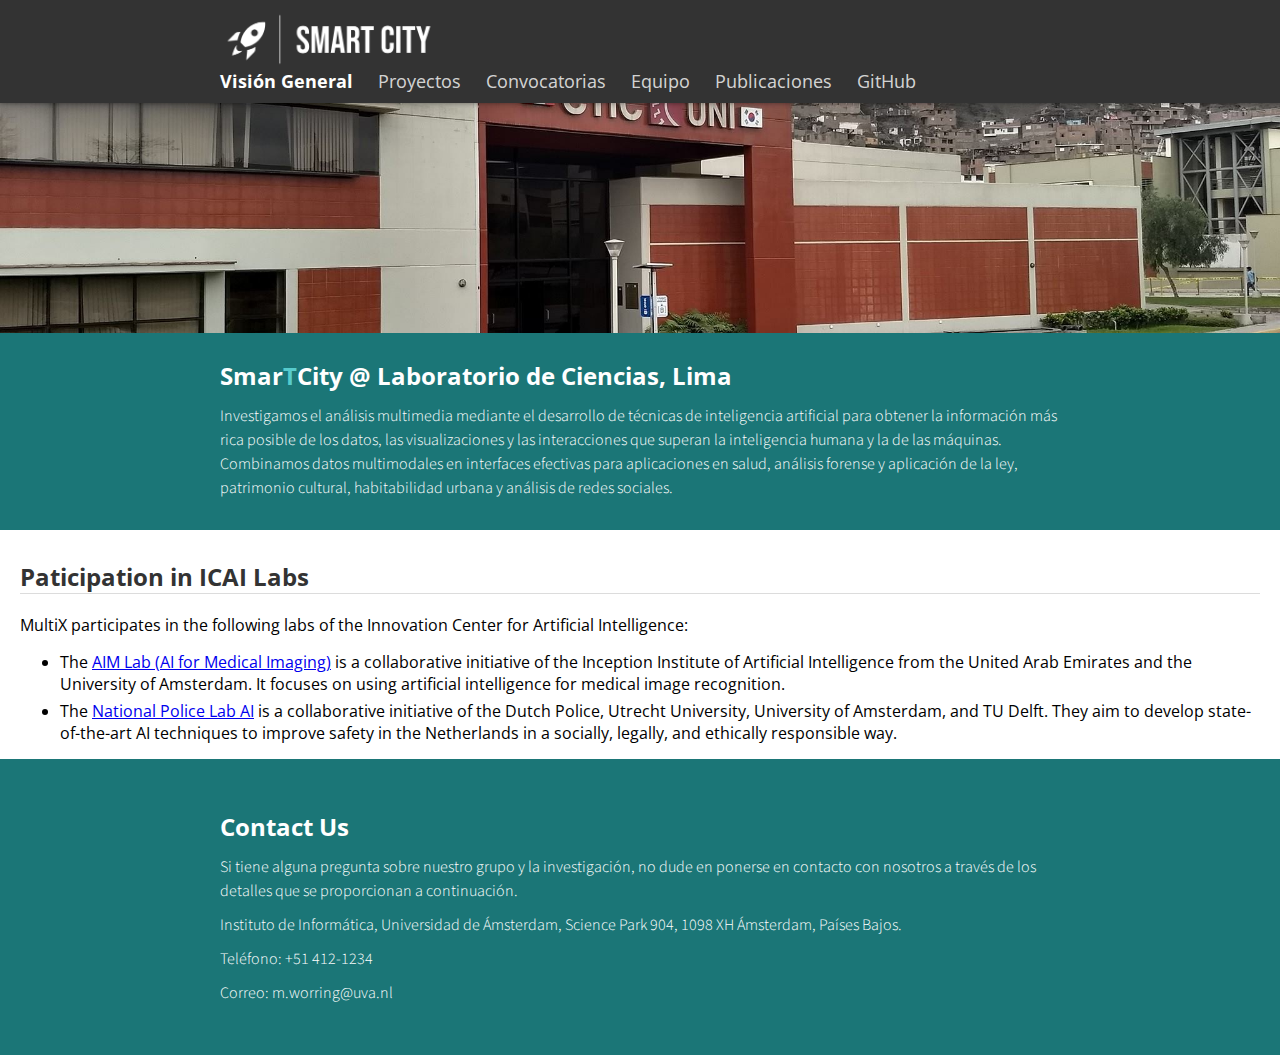
<file: index.html>
<!DOCTYPE html>
<html lang="es">

<head>
    <title>MultiX Overview</title>
    <meta charset="utf-8" name="viewport" content="width=device-width, initial-scale=1">
    <link href="css/frame.css" media="screen" rel="stylesheet" type="text/css" />
    <link href="css/controls.css" media="screen" rel="stylesheet" type="text/css" />
    <link href="css/custom.css" media="screen" rel="stylesheet" type="text/css" />
    <link href='https://fonts.googleapis.com/css?family=Open+Sans:400,700' rel='stylesheet' type='text/css'>
    <link href='https://fonts.googleapis.com/css?family=Open+Sans+Condensed:300,700' rel='stylesheet' type='text/css'>
    <link href="https://fonts.googleapis.com/css?family=Source+Sans+Pro:400,700" rel="stylesheet">
    <script src="https://ajax.googleapis.com/ajax/libs/jquery/3.3.1/jquery.min.js"></script>
    <script src="js/menu.js"></script>
    <style>
    .menu-index {
      color: rgb(255, 255, 255) !important;
      opacity: 1 !important;
      font-weight: 700 !important;
    }
  </style>
</head>

<body>
<div class="menu-container"></div>
<div class="content-container">
    <!-------------------------------------------------------------------------------------------->
    <div class="banner" style="background: url('img/header.jpg') no-repeat center; background-size: cover; height: 230px;">
        <div class="banner-table flex-column">
        </div>
    </div>
    <!-------------------------------------------------------------------------------------------->
    <div class="banner">
        <div class="banner-table flex-column">
            <div class="flex-row">
                <div class="flex-item flex-column">
                    <h2 class="add-top-margin-small">Smar<span style="color: #57cbcc;">T</span>City @ Laboratorio de Ciencias, Lima</h2>
                    <p class="text">
                        Investigamos el análisis multimedia mediante el desarrollo de técnicas de inteligencia artificial para obtener la información más rica posible de los datos, las visualizaciones y las interacciones que superan la inteligencia humana y la de las máquinas.
                        Combinamos datos multimodales en interfaces efectivas para aplicaciones en salud, análisis forense y aplicación de la ley, patrimonio cultural, habitabilidad urbana y análisis de redes sociales.
                    </p>
                </div>
            </div>
        </div>
    </div>
    <!-------------------------------------------------------------------------------------------->
    
    <!-------------------------------------------------------------------------------------------->
        <!--Start ICAI Labs-->
        <div class="flex-row">
          <div class="flex-item flex-column full-width">
            <h2>Paticipation in ICAI Labs</h2>
            <hr>
            <p class="text no-bottom-margin">
              MultiX participates in the following labs of the Innovation Center for Artificial Intelligence:
            </p>
            <ul>
              <li>
                <p class="text-small-margin">
                  The <a href="https://icai.ai/aim-lab/">AIM Lab (AI for Medical Imaging)</a> is a collaborative initiative of the Inception Institute of Artificial Intelligence from the United Arab Emirates and the University of Amsterdam.
                  It focuses on using artificial intelligence for medical image recognition.
                </p>
              </li>
              <li>
                <p class="text-small-margin">
                  The <a href="https://icai.ai/police-lab-ai/">National Police Lab AI</a> is a collaborative initiative of the Dutch Police, Utrecht University, University of Amsterdam, and TU Delft.
                  They aim to develop state-of-the-art AI techniques to improve safety in the Netherlands in a socially, legally, and ethically responsible way.
                </p>
              </li>
            </ul>
          </div>
        </div>
        <!--End ICAI Labs-->
        <!-------------------------------------------------------------------------------------------->
    
    <div class="banner">
        <div class="banner-table flex-column">
            <div class="flex-row">
                <div class="flex-item flex-column">
                    <h2>Contact Us</h2>
                    <p class="text no-bottom-margin">
                        Si tiene alguna pregunta sobre nuestro grupo y la investigación, no dude en ponerse en contacto con nosotros a través de los detalles que se proporcionan a continuación.                    </p>
                    <p class="text no-bottom-margin">
                        Instituto de Informática, Universidad de Ámsterdam, Science Park 904, 1098 XH Ámsterdam, Países Bajos.                    </p>
                    <p class="text no-bottom-margin">
                        Teléfono: +51 412-1234
                    </p>
                    <p class="text add-bottom-margin-large">
                        Correo: m.worring@uva.nl
                    </p>
                </div>
            </div>
        </div>
    </div>
    <!-------------------------------------------------------------------------------------------->
</div>
</body>

</html>

<!--
Smart city

Inicio
Convocatorias
Proyectos
Nosotros
Contactanos

Imagen



Smart city
Política de Privacidad
Contáctanos
Áreas y oficinas


Facebook
Twitter
Youtube
Copyright©2022 SMART CITY. Todos los derechos reservados.-->
</file>
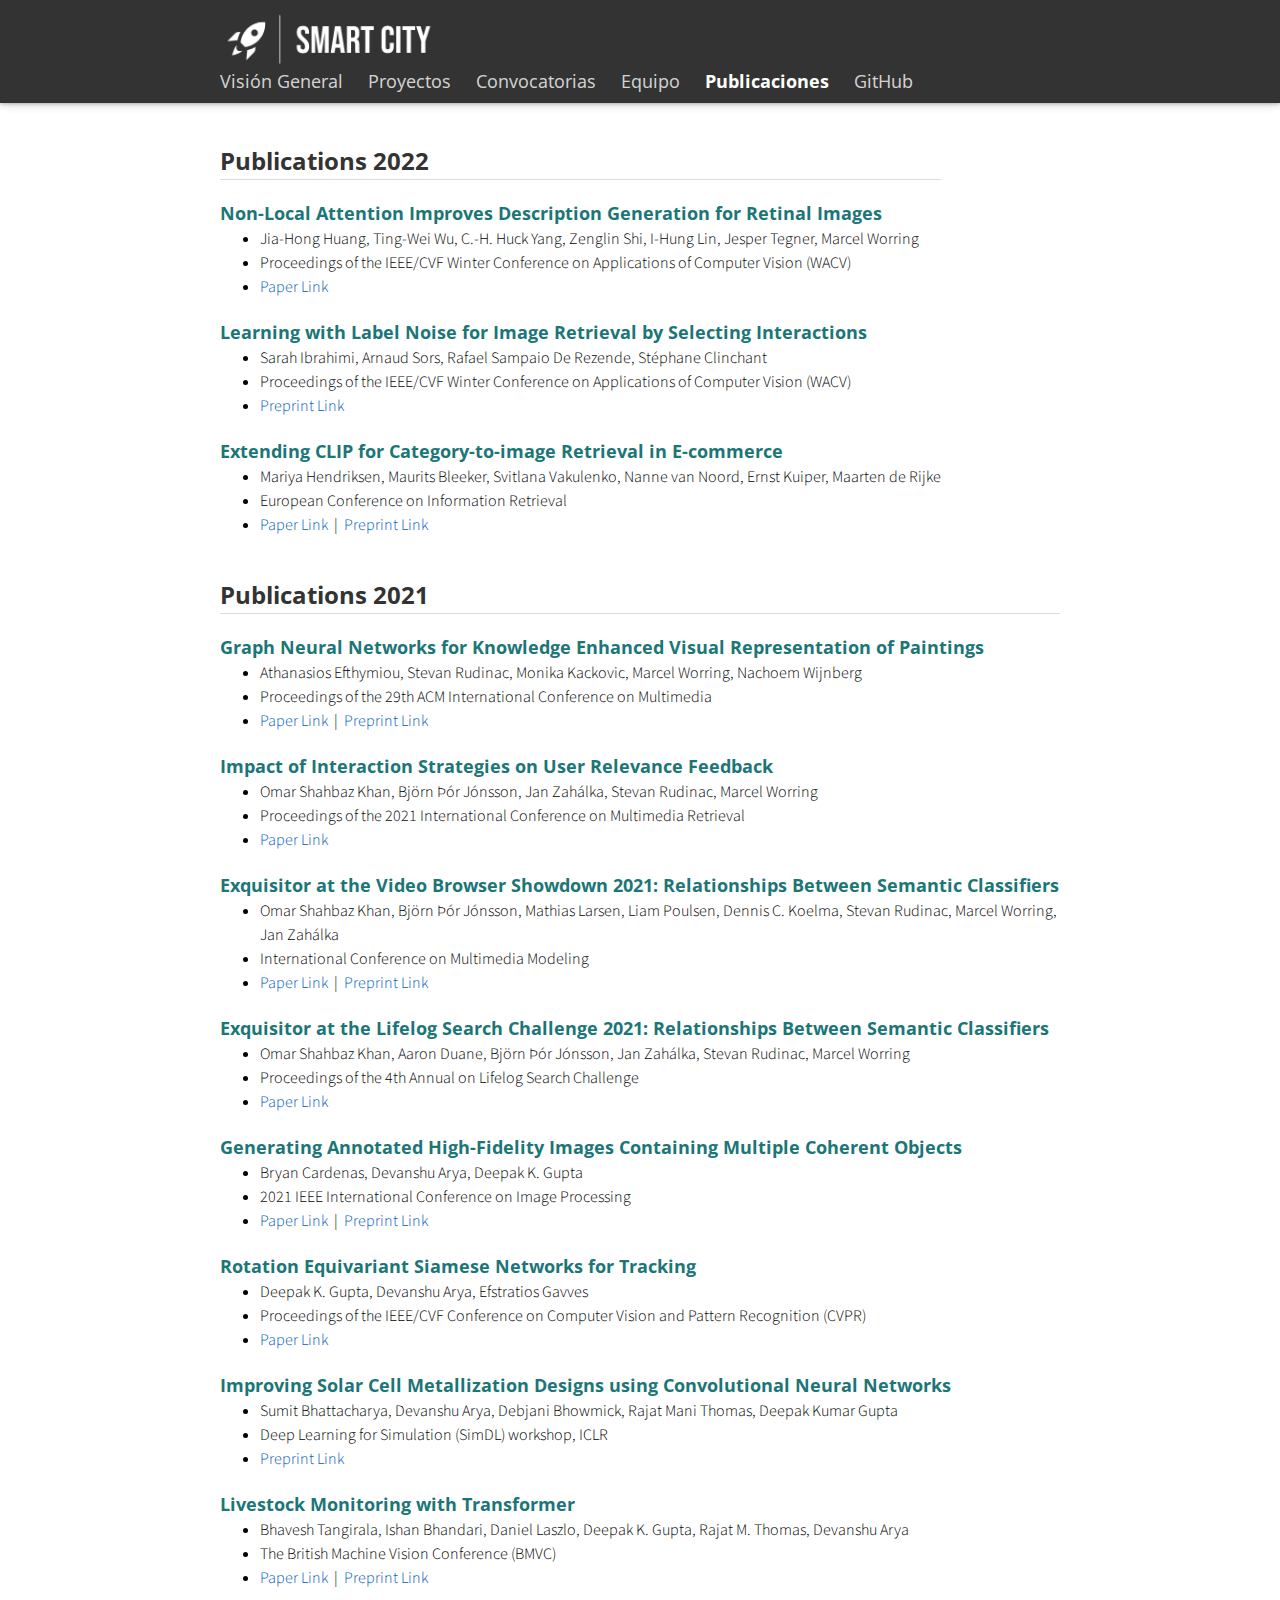
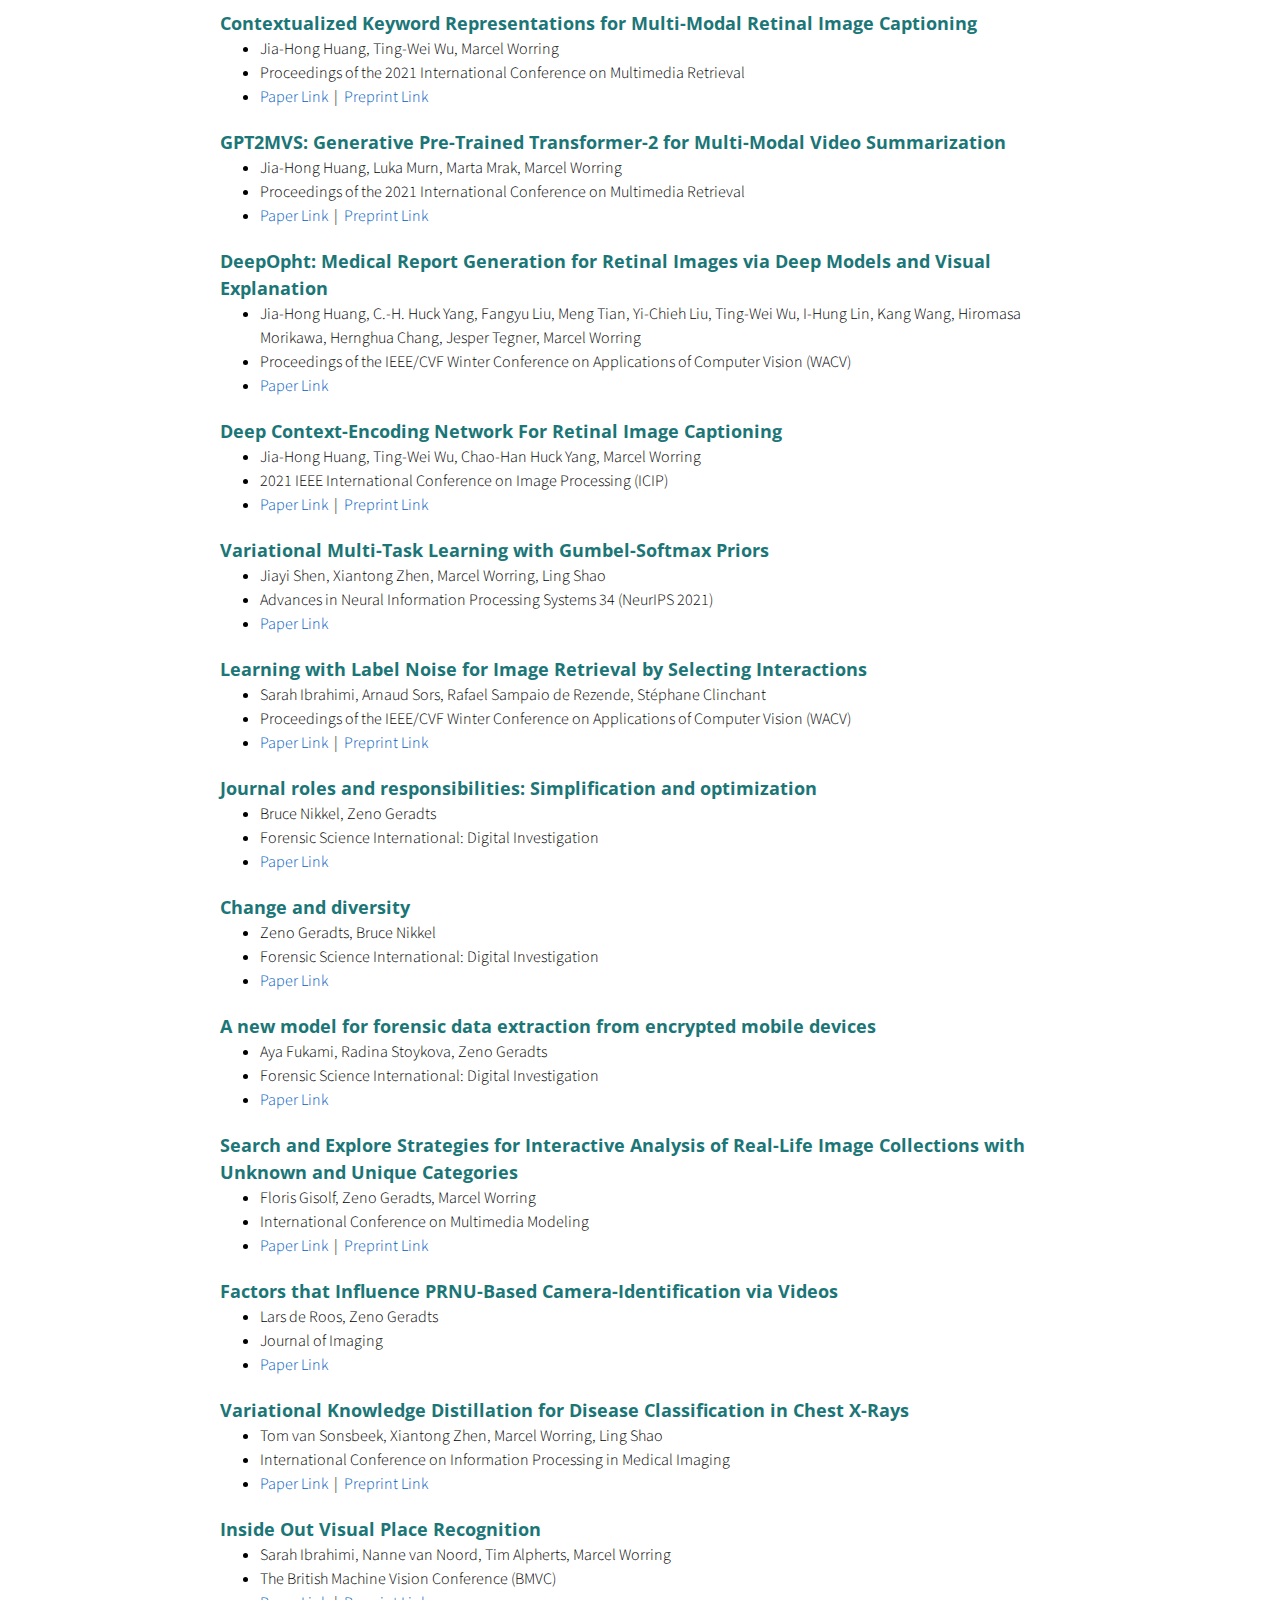
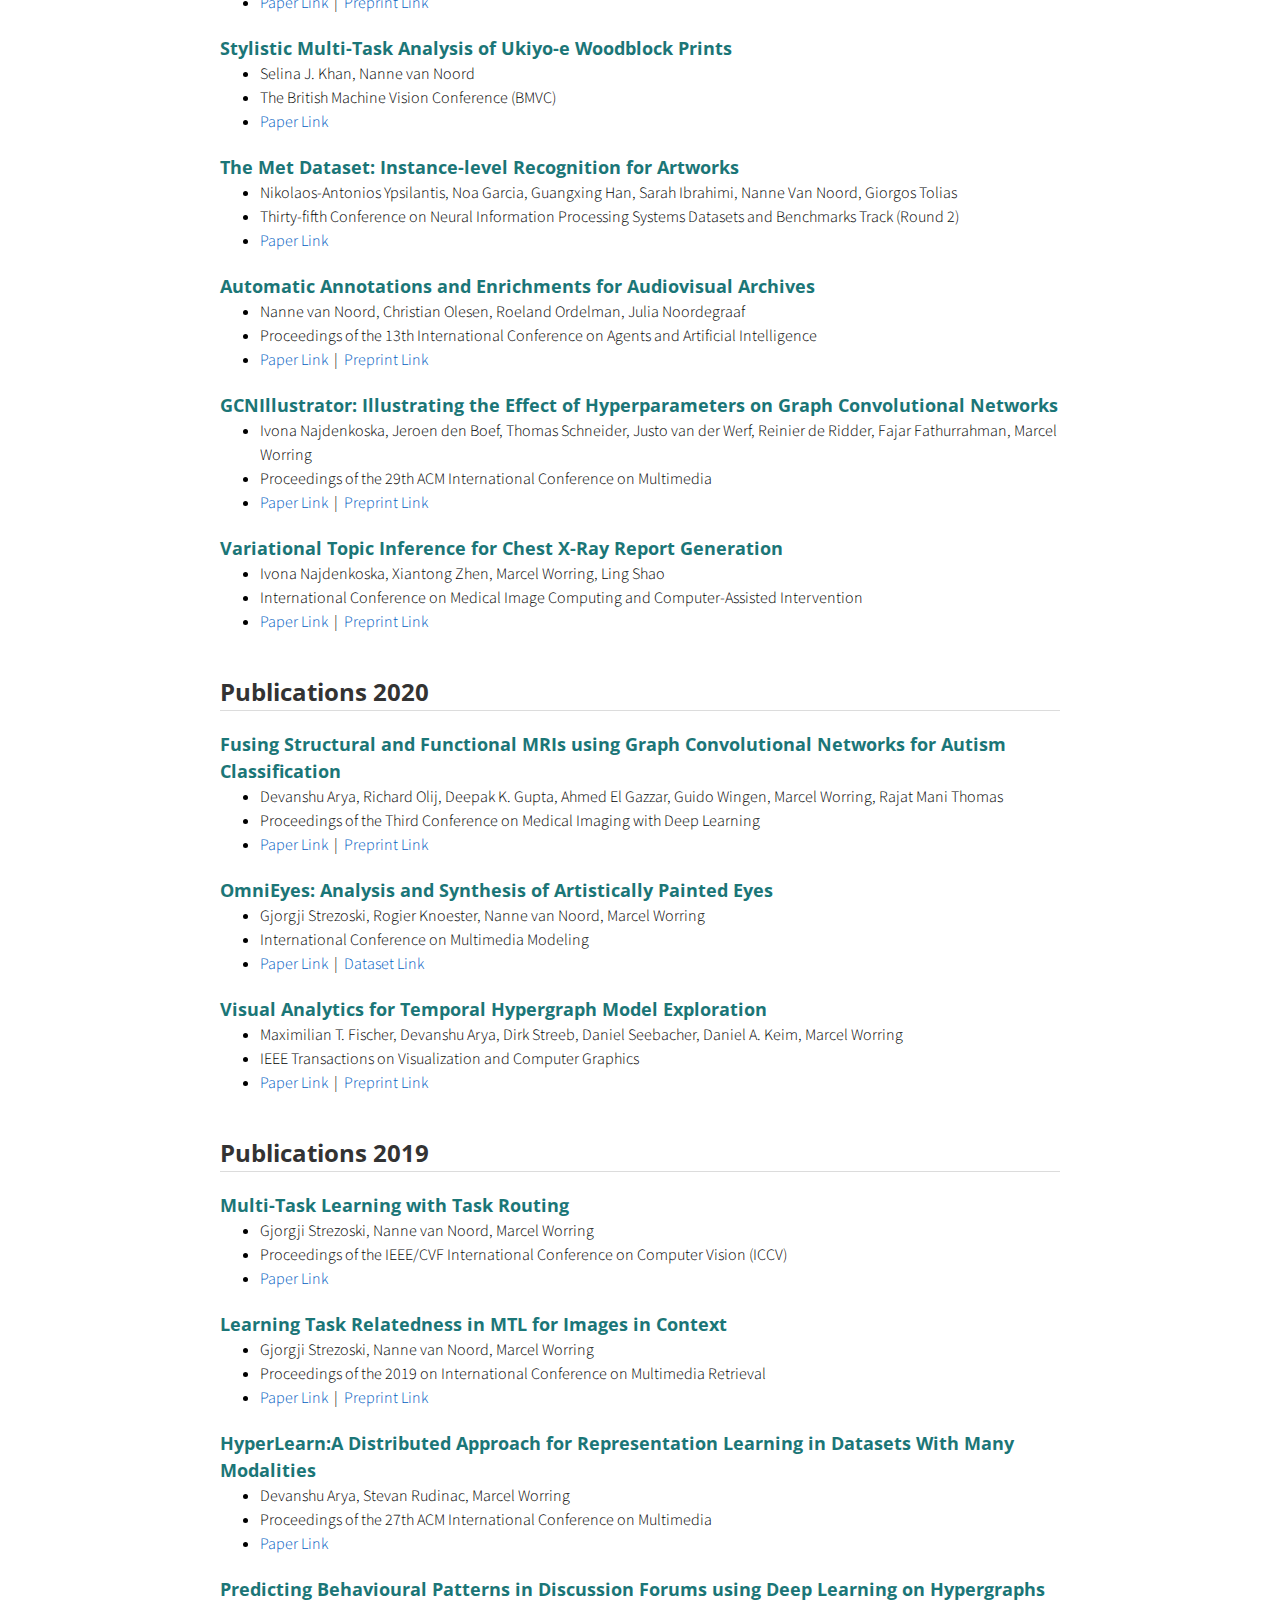
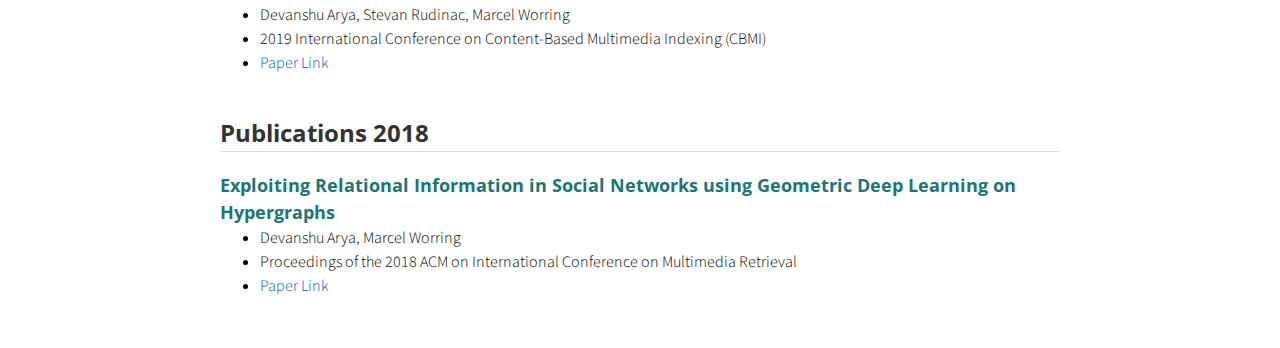
<file: publications.html>
<!doctype html>
<html>

<head>
  <title>MultiX Publications</title>
  <meta charset="utf-8" name="viewport" content="width=device-width, initial-scale=1">
  <link href="css/frame.css" media="screen" rel="stylesheet" type="text/css" />
  <link href="css/controls.css" media="screen" rel="stylesheet" type="text/css" />
  <link href="css/custom.css" media="screen" rel="stylesheet" type="text/css" />
  <link href='https://fonts.googleapis.com/css?family=Open+Sans:400,700' rel='stylesheet' type='text/css'>
  <link href='https://fonts.googleapis.com/css?family=Open+Sans+Condensed:300,700' rel='stylesheet' type='text/css'>
  <link href="https://fonts.googleapis.com/css?family=Source+Sans+Pro:400,700" rel="stylesheet">
  <script src="https://ajax.googleapis.com/ajax/libs/jquery/3.3.1/jquery.min.js"></script>
  <script src="js/menu.js"></script>
  <style>
    .menu-publications {
      color: rgb(255, 255, 255) !important;
      opacity: 1 !important;
      font-weight: 700 !important;
    }
  </style>
</head>

<body>
  <div class="menu-container"></div>
  <div class="content-container">
    <div class="content">
      <div class="content-table flex-column">
        <!-------------------------------------------------------------------------------------------->
        <!--Start Publications 20XX-->
        <!--Use the following commented block code to add publications for a new year-->
        <!-- <div class="flex-row">
          <div class="flex-item flex-column publications">
            <h2>Publications 20XX</h2>
            <hr>
            <div>
              <h3></h3>
              <ul>
                <li></li>
                <li></li>
                <li><a href="">Paper Link</a>&nbsp;&nbsp;|&nbsp;&nbsp;<a href="">Preprint Link</a></li>
              </ul>
            </div>
          </div>
        </div> -->
        <!--Use the above commented block code to add publications for a new year-->
        <!--End Publications 20XX-->
        <!-------------------------------------------------------------------------------------------->
        <!-------------------------------------------------------------------------------------------->
        <!--Start Publications 2022-->
        <div class="flex-row">
          <div class="flex-item flex-column publications">
            <h2>Publications 2022</h2>
            <hr>
            <!-------------------------------------------------------------------------------------------->
            <div>
              <h3>Non-Local Attention Improves Description Generation for Retinal Images</h3>
              <ul>
                <li>Jia-Hong Huang, Ting-Wei Wu, C.-H. Huck Yang, Zenglin Shi, I-Hung Lin, Jesper Tegner, Marcel Worring</li>
                <li>Proceedings of the IEEE/CVF Winter Conference on Applications of Computer Vision (WACV)</li>
                <li><a href="https://openaccess.thecvf.com/content/WACV2022/html/Huang_Non-Local_Attention_Improves_Description_Generation_for_Retinal_Images_WACV_2022_paper.html">Paper Link</a></li>
              </ul>
            </div>
            <!-------------------------------------------------------------------------------------------->
            <div>
              <h3>Learning with Label Noise for Image Retrieval by Selecting Interactions</h3>
              <ul>
                <li>Sarah Ibrahimi, Arnaud Sors, Rafael Sampaio De Rezende, Stéphane Clinchant</li>
                <li>Proceedings of the IEEE/CVF Winter Conference on Applications of Computer Vision (WACV)</li>
                <li><a href="https://arxiv.org/abs/2112.10453">Preprint Link</a></li>
              </ul>
            </div>
            <!-------------------------------------------------------------------------------------------->
            <div>
              <h3>Extending CLIP for Category-to-image Retrieval in E-commerce</h3>
              <ul>
                <li>Mariya Hendriksen, Maurits Bleeker, Svitlana Vakulenko, Nanne van Noord, Ernst Kuiper, Maarten de Rijke</li>
                <li>European Conference on Information Retrieval</li>
                <li><a href="https://link.springer.com/chapter/10.1007/978-3-030-99736-6_20">Paper Link</a>&nbsp;&nbsp;|&nbsp;&nbsp;<a href="https://arxiv.org/abs/2112.11294">Preprint Link</a></li>
              </ul>
            </div>
            <!-------------------------------------------------------------------------------------------->
          </div>
        </div>
        <!--End Publications 2022-->
        <!-------------------------------------------------------------------------------------------->
        <!-------------------------------------------------------------------------------------------->
        <!--Start Publications 2021-->
        <div class="flex-row">
          <div class="flex-item flex-column publications">
            <h2>Publications 2021</h2>
            <hr>
            <!-------------------------------------------------------------------------------------------->
            <div>
              <h3>Graph Neural Networks for Knowledge Enhanced Visual Representation of Paintings</h3>
              <ul>
                <li>Athanasios Efthymiou, Stevan Rudinac, Monika Kackovic, Marcel Worring, Nachoem Wijnberg</li>
                <li>Proceedings of the 29th ACM International Conference on Multimedia</li>
                <li><a href="https://dl.acm.org/doi/abs/10.1145/3474085.3475586">Paper Link</a>&nbsp;&nbsp;|&nbsp;&nbsp;<a href="https://arxiv.org/abs/2105.08190">Preprint Link</a></li>
              </ul>
            </div>
            <!-------------------------------------------------------------------------------------------->
            <div>
              <h3>Impact of Interaction Strategies on User Relevance Feedback</h3>
              <ul>
                <li>Omar Shahbaz Khan, Björn Þór Jónsson, Jan Zahálka, Stevan Rudinac, Marcel Worring</li>
                <li>Proceedings of the 2021 International Conference on Multimedia Retrieval</li>
                <li><a href="https://dl.acm.org/doi/abs/10.1145/3460426.3463663">Paper Link</a></li>
              </ul>
            </div>
            <!-------------------------------------------------------------------------------------------->
            <div>
              <h3>Exquisitor at the Video Browser Showdown 2021: Relationships Between Semantic Classifiers</h3>
              <ul>
                <li>Omar Shahbaz Khan, Björn Þór Jónsson, Mathias Larsen, Liam Poulsen, Dennis C. Koelma, Stevan Rudinac, Marcel Worring, Jan Zahálka</li>
                <li>International Conference on Multimedia Modeling</li>
                <li><a href="https://link.springer.com/chapter/10.1007/978-3-030-67835-7_37">Paper Link</a>&nbsp;&nbsp;|&nbsp;&nbsp;<a href="https://pure.itu.dk/portal/files/86338815/Exquisitor_VBS_2021.pdf">Preprint Link</a></li>
              </ul>
            </div>
            <!-------------------------------------------------------------------------------------------->
            <div>
              <h3>Exquisitor at the Lifelog Search Challenge 2021: Relationships Between Semantic Classifiers</h3>
              <ul>
                <li>Omar Shahbaz Khan, Aaron Duane, Björn Þór Jónsson, Jan Zahálka, Stevan Rudinac, Marcel Worring</li>
                <li>Proceedings of the 4th Annual on Lifelog Search Challenge</li>
                <li><a href="https://dl.acm.org/doi/abs/10.1145/3463948.3469255">Paper Link</a></li>
              </ul>
            </div>
            <!-------------------------------------------------------------------------------------------->
            <div>
              <h3>Generating Annotated High-Fidelity Images Containing Multiple Coherent Objects</h3>
              <ul>
                <li>Bryan Cardenas, Devanshu Arya, Deepak K. Gupta</li>
                <li>2021 IEEE International Conference on Image Processing</li>
                <li><a href="https://ieeexplore.ieee.org/abstract/document/9506406">Paper Link</a>&nbsp;&nbsp;|&nbsp;&nbsp;<a href="https://arxiv.org/abs/2006.12150">Preprint Link</a></li>
              </ul>
            </div>
            <!-------------------------------------------------------------------------------------------->
            <div>
              <h3>Rotation Equivariant Siamese Networks for Tracking</h3>
              <ul>
                <li>Deepak K. Gupta, Devanshu Arya, Efstratios Gavves</li>
                <li>Proceedings of the IEEE/CVF Conference on Computer Vision and Pattern Recognition (CVPR)</li>
                <li><a href="https://openaccess.thecvf.com/content/CVPR2021/html/Gupta_Rotation_Equivariant_Siamese_Networks_for_Tracking_CVPR_2021_paper.html">Paper Link</a></li>
              </ul>
            </div>
            <!-------------------------------------------------------------------------------------------->
            <div>
              <h3>Improving Solar Cell Metallization Designs using Convolutional Neural Networks</h3>
              <ul>
                <li>Sumit Bhattacharya, Devanshu Arya, Debjani Bhowmick, Rajat Mani Thomas, Deepak Kumar Gupta</li>
                <li>Deep Learning for Simulation (SimDL) workshop, ICLR</li>
                <li><a href="https://arxiv.org/abs/2104.04017">Preprint Link</a></li>
              </ul>
            </div>
            <!-------------------------------------------------------------------------------------------->
            <div>
              <h3>Livestock Monitoring with Transformer</h3>
              <ul>
                <li>Bhavesh Tangirala, Ishan Bhandari, Daniel Laszlo, Deepak K. Gupta, Rajat M. Thomas, Devanshu Arya</li>
                <li>The British Machine Vision Conference (BMVC)</li>
                <li><a href="https://www.bmvc2021-virtualconference.com/conference/papers/paper_1568.html">Paper Link</a>&nbsp;&nbsp;|&nbsp;&nbsp;<a href="https://arxiv.org/abs/2111.00801">Preprint Link</a></li>
              </ul>
            </div>
            <!-------------------------------------------------------------------------------------------->
            <div>
              <h3>Contextualized Keyword Representations for Multi-Modal Retinal Image Captioning</h3>
              <ul>
                <li>Jia-Hong Huang, Ting-Wei Wu, Marcel Worring</li>
                <li>Proceedings of the 2021 International Conference on Multimedia Retrieval</li>
                <li><a href="https://dl.acm.org/doi/abs/10.1145/3460426.3463667">Paper Link</a>&nbsp;&nbsp;|&nbsp;&nbsp;<a href="https://arxiv.org/abs/2104.12471">Preprint Link</a></li>
              </ul>
            </div>
            <!-------------------------------------------------------------------------------------------->
            <div>
              <h3>GPT2MVS: Generative Pre-Trained Transformer-2 for Multi-Modal Video Summarization</h3>
              <ul>
                <li>Jia-Hong Huang, Luka Murn, Marta Mrak, Marcel Worring</li>
                <li>Proceedings of the 2021 International Conference on Multimedia Retrieval</li>
                <li><a href="https://dl.acm.org/doi/abs/10.1145/3460426.3463662">Paper Link</a>&nbsp;&nbsp;|&nbsp;&nbsp;<a href="https://arxiv.org/abs/2104.12465">Preprint Link</a></li>
              </ul>
            </div>
            <!-------------------------------------------------------------------------------------------->
            <div>
              <h3>DeepOpht: Medical Report Generation for Retinal Images via Deep Models and Visual Explanation</h3>
              <ul>
                <li>Jia-Hong Huang, C.-H. Huck Yang, Fangyu Liu, Meng Tian, Yi-Chieh Liu, Ting-Wei Wu, I-Hung Lin, Kang Wang, Hiromasa Morikawa, Hernghua Chang, Jesper Tegner, Marcel Worring</li>
                <li>Proceedings of the IEEE/CVF Winter Conference on Applications of Computer Vision (WACV)</li>
                <li><a href="https://openaccess.thecvf.com/content/WACV2021/html/Huang_DeepOpht_Medical_Report_Generation_for_Retinal_Images_via_Deep_Models_WACV_2021_paper.html">Paper Link</a></li>
              </ul>
            </div>
            <!-------------------------------------------------------------------------------------------->
            <div>
              <h3>Deep Context-Encoding Network For Retinal Image Captioning</h3>
              <ul>
                <li>Jia-Hong Huang, Ting-Wei Wu, Chao-Han Huck Yang, Marcel Worring</li>
                <li>2021 IEEE International Conference on Image Processing (ICIP)</li>
                <li><a href="https://ieeexplore.ieee.org/document/9506803">Paper Link</a>&nbsp;&nbsp;|&nbsp;&nbsp;<a href="https://arxiv.org/abs/2105.14538">Preprint Link</a></li>
              </ul>
            </div>
            <!-------------------------------------------------------------------------------------------->
            <div>
              <h3>Variational Multi-Task Learning with Gumbel-Softmax Priors</h3>
              <ul>
                <li>Jiayi Shen, Xiantong Zhen, Marcel Worring, Ling Shao</li>
                <li>Advances in Neural Information Processing Systems 34 (NeurIPS 2021)</li>
                <li><a href="https://proceedings.neurips.cc/paper/2021/hash/afd4836712c5e77550897e25711e1d96-Abstract.html">Paper Link</a></li>
              </ul>
            </div>
            <!-------------------------------------------------------------------------------------------->
            <div>
              <h3>Learning with Label Noise for Image Retrieval by Selecting Interactions</h3>
              <ul>
                <li>Sarah Ibrahimi, Arnaud Sors, Rafael Sampaio de Rezende, Stéphane Clinchant</li>
                <li>Proceedings of the IEEE/CVF Winter Conference on Applications of Computer Vision (WACV)</li>
                <li><a href="https://openaccess.thecvf.com/content/WACV2022/html/Ibrahimi_Learning_With_Label_Noise_for_Image_Retrieval_by_Selecting_Interactions_WACV_2022_paper.html">Paper Link</a>&nbsp;&nbsp;|&nbsp;&nbsp;<a href="https://arxiv.org/abs/2112.10453">Preprint Link</a></li>
              </ul>
            </div>
            <!-------------------------------------------------------------------------------------------->
            <div>
              <h3>Journal roles and responsibilities: Simplification and optimization</h3>
              <ul>
                <li>Bruce Nikkel, Zeno Geradts</li>
                <li>Forensic Science International: Digital Investigation</li>
                <li><a href="https://www.sciencedirect.com/science/article/pii/S2666281721002006">Paper Link</a></li>
              </ul>
            </div>
            <!-------------------------------------------------------------------------------------------->
            <div>
              <h3>Change and diversity</h3>
              <ul>
                <li>Zeno Geradts, Bruce Nikkel</li>
                <li>Forensic Science International: Digital Investigation</li>
                <li><a href="https://www.sciencedirect.com/science/article/pii/S2666281721001141">Paper Link</a></li>
              </ul>
            </div>
            <!-------------------------------------------------------------------------------------------->
            <div>
              <h3>A new model for forensic data extraction from encrypted mobile devices</h3>
              <ul>
                <li>Aya Fukami, Radina Stoykova, Zeno Geradts</li>
                <li>Forensic Science International: Digital Investigation</li>
                <li><a href="https://www.sciencedirect.com/science/article/pii/S2666281721000779">Paper Link</a></li>
              </ul>
            </div>
            <!-------------------------------------------------------------------------------------------->
            <div>
              <h3>Search and Explore Strategies for Interactive Analysis of Real-Life Image Collections with Unknown and Unique Categories</h3>
              <ul>
                <li>Floris Gisolf, Zeno Geradts, Marcel Worring </li>
                <li>International Conference on Multimedia Modeling</li>
                <li><a href="https://link.springer.com/chapter/10.1007/978-3-030-67835-7_21">Paper Link</a>&nbsp;&nbsp;|&nbsp;&nbsp;<a href="https://dare.uva.nl/search?identifier=9d08f122-23c5-4436-a23e-77df6f49a6f9">Preprint Link</a></li>
              </ul>
            </div>
            <!-------------------------------------------------------------------------------------------->
            <div>
              <h3>Factors that Influence PRNU-Based Camera-Identification via Videos</h3>
              <ul>
                <li>Lars de Roos, Zeno Geradts</li>
                <li>Journal of Imaging</li>
                <li><a href="https://www.mdpi.com/2313-433X/7/1/8">Paper Link</a></li>
              </ul>
            </div>
            <!-------------------------------------------------------------------------------------------->
            <div>
              <h3>Variational Knowledge Distillation for Disease Classification in Chest X-Rays</h3>
              <ul>
                <li>Tom van Sonsbeek, Xiantong Zhen, Marcel Worring, Ling Shao</li>
                <li>International Conference on Information Processing in Medical Imaging</li>
                <li><a href="https://link.springer.com/chapter/10.1007/978-3-030-78191-0_26">Paper Link</a>&nbsp;&nbsp;|&nbsp;&nbsp;<a href="https://arxiv.org/abs/2103.10825">Preprint Link</a></li>
              </ul>
            </div>
            <!-------------------------------------------------------------------------------------------->
            <div>
              <h3>Inside Out Visual Place Recognition</h3>
              <ul>
                <li>Sarah Ibrahimi, Nanne van Noord, Tim Alpherts, Marcel Worring</li>
                <li>The British Machine Vision Conference (BMVC)</li>
                <li><a href="https://bmvc2021-virtualconference.com/conference/papers/paper_0467.html">Paper Link</a>&nbsp;&nbsp;|&nbsp;&nbsp;<a href="https://arxiv.org/abs/2111.13546">Preprint Link</a></li>
              </ul>
            </div>
            <!-------------------------------------------------------------------------------------------->
            <div>
              <h3>Stylistic Multi-Task Analysis of Ukiyo-e Woodblock Prints</h3>
              <ul>
                <li>Selina J. Khan, Nanne van Noord</li>
                <li>The British Machine Vision Conference (BMVC)</li>
                <li><a href="https://www.bmvc2021-virtualconference.com/conference/papers/paper_1514.html">Paper Link</a></li>
              </ul>
            </div>
            <!-------------------------------------------------------------------------------------------->
            <div>
              <h3>The Met Dataset: Instance-level Recognition for Artworks</h3>
              <ul>
                <li>Nikolaos-Antonios Ypsilantis, Noa Garcia, Guangxing Han, Sarah Ibrahimi, Nanne Van Noord, Giorgos Tolias</li>
                <li>Thirty-fifth Conference on Neural Information Processing Systems Datasets and Benchmarks Track (Round 2)</li>
                <li><a href="https://openreview.net/forum?id=fnuAjFL7MXy">Paper Link</a></li>
              </ul>
            </div>
            <!-------------------------------------------------------------------------------------------->
            <div>
              <h3>Automatic Annotations and Enrichments for Audiovisual Archives</h3>
              <ul>
                <li>Nanne van Noord, Christian Olesen, Roeland Ordelman, Julia Noordegraaf</li>
                <li>Proceedings of the 13th International Conference on Agents and Artificial Intelligence</li>
                <li><a href="https://www.scitepress.org/Link.aspx?doi=10.5220/0010387706330640">Paper Link</a>&nbsp;&nbsp;|&nbsp;&nbsp;<a href="https://dare.uva.nl/search?identifier=66c6589e-6b74-45e7-b7d0-604f29818245">Preprint Link</a></li>
              </ul>
            </div>
            <!-------------------------------------------------------------------------------------------->
            <div>
              <h3>GCNIllustrator: Illustrating the Effect of Hyperparameters on Graph Convolutional Networks</h3>
              <ul>
                <li>Ivona Najdenkoska, Jeroen den Boef, Thomas Schneider, Justo van der Werf, Reinier de Ridder, Fajar Fathurrahman, Marcel Worring</li>
                <li>Proceedings of the 29th ACM International Conference on Multimedia</li>
                <li><a href="https://dl.acm.org/doi/abs/10.1145/3474085.3478566">Paper Link</a>&nbsp;&nbsp;|&nbsp;&nbsp;<a href="https://www.researchgate.net/publication/355388495_GCNIllustrator_Illustrating_the_Effect_of_Hyperparameters_on_Graph_Convolutional_Networks">Preprint Link</a></li>
              </ul>
            </div>
            <!-------------------------------------------------------------------------------------------->
            <div>
              <h3>Variational Topic Inference for Chest X-Ray Report Generation</h3>
              <ul>
                <li>Ivona Najdenkoska, Xiantong Zhen, Marcel Worring, Ling Shao </li>
                <li>International Conference on Medical Image Computing and Computer-Assisted Intervention</li>
                <li><a href="https://link.springer.com/chapter/10.1007/978-3-030-87199-4_59">Paper Link</a>&nbsp;&nbsp;|&nbsp;&nbsp;<a href="https://arxiv.org/abs/2107.07314">Preprint Link</a></li>
              </ul>
            </div>
            <!-------------------------------------------------------------------------------------------->
          </div>
        </div>
        <!--End Publications 2021-->
        <!-------------------------------------------------------------------------------------------->
        <!-------------------------------------------------------------------------------------------->
        <!--Start Publications 2020-->
        <div class="flex-row">
          <div class="flex-item flex-column publications">
            <h2>Publications 2020</h2>
            <hr>
            <!-------------------------------------------------------------------------------------------->
            <div>
              <h3>Fusing Structural and Functional MRIs using Graph Convolutional Networks for Autism Classification</h3>
              <ul>
                <li>Devanshu Arya, Richard Olij, Deepak K. Gupta, Ahmed El Gazzar, Guido Wingen, Marcel Worring, Rajat Mani Thomas</li>
                <li>Proceedings of the Third Conference on Medical Imaging with Deep Learning</li>
                <li><a href="http://proceedings.mlr.press/v121/arya20a.html">Paper Link</a>&nbsp;&nbsp;|&nbsp;&nbsp;<a href="https://openreview.net/forum?id=EKu4FU5s4">Preprint Link</a></li>
              </ul>
            </div>
            <!-------------------------------------------------------------------------------------------->
            <div>
              <h3>OmniEyes: Analysis and Synthesis of Artistically Painted Eyes</h3>
              <ul>
                <li>Gjorgji Strezoski, Rogier Knoester, Nanne van Noord, Marcel Worring </li>
                <li>International Conference on Multimedia Modeling</li>
                <li><a href="https://link.springer.com/chapter/10.1007/978-3-030-37731-1_51">Paper Link</a>&nbsp;&nbsp;|&nbsp;&nbsp;<a href="https://pypi.org/project/omniart-eye-dataset/">Dataset Link</a></li>
              </ul>
            </div>
            <!-------------------------------------------------------------------------------------------->
            <div>
              <h3>Visual Analytics for Temporal Hypergraph Model Exploration</h3>
              <ul>
                <li>Maximilian T. Fischer, Devanshu Arya, Dirk Streeb, Daniel Seebacher, Daniel A. Keim, Marcel Worring</li>
                <li>IEEE Transactions on Visualization and Computer Graphics</li>
                <li><a href="https://ieeexplore.ieee.org/abstract/document/9222341">Paper Link</a>&nbsp;&nbsp;|&nbsp;&nbsp;<a href="https://bib.dbvis.de/publications/view/883">Preprint Link</a></li>
              </ul>
            </div>
            <!-------------------------------------------------------------------------------------------->
          </div>
        </div>
        <!--End Publications 2020-->
        <!-------------------------------------------------------------------------------------------->
        <!-------------------------------------------------------------------------------------------->
        <!--Start Publications 2019-->
        <div class="flex-row">
          <div class="flex-item flex-column publications">
            <h2>Publications 2019</h2>
            <hr>
            <!-------------------------------------------------------------------------------------------->
            <div>
              <h3>Multi-Task Learning with Task Routing</h3>
              <ul>
                <li>Gjorgji Strezoski, Nanne van Noord, Marcel Worring</li>
                <li>Proceedings of the IEEE/CVF International Conference on Computer Vision (ICCV)</li>
                <li><a href="https://openaccess.thecvf.com/content_ICCV_2019/html/Strezoski_Many_Task_Learning_With_Task_Routing_ICCV_2019_paper.html">Paper Link</a></li>
              </ul>
            </div>
            <!-------------------------------------------------------------------------------------------->
            <div>
              <h3>Learning Task Relatedness in MTL for Images in Context</h3>
              <ul>
                <li>Gjorgji Strezoski, Nanne van Noord, Marcel Worring</li>
                <li>Proceedings of the 2019 on International Conference on Multimedia Retrieval</li>
                <li><a href="https://dl.acm.org/doi/abs/10.1145/3323873.3325009">Paper Link</a>&nbsp;&nbsp;|&nbsp;&nbsp;<a href="https://arxiv.org/abs/1904.03011">Preprint Link</a></li>
              </ul>
            </div>
            <!-------------------------------------------------------------------------------------------->
            <div>
              <h3>HyperLearn:A Distributed Approach for Representation Learning in Datasets With Many Modalities</h3>
              <ul>
                <li>Devanshu Arya, Stevan Rudinac, Marcel Worring</li>
                <li>Proceedings of the 27th ACM International Conference on Multimedia</li>
                <li><a href="https://dl.acm.org/doi/abs/10.1145/3343031.3350572">Paper Link</a></li>
              </ul>
            </div>
            <!-------------------------------------------------------------------------------------------->
            <div>
              <h3>Predicting Behavioural Patterns in Discussion Forums using Deep Learning on Hypergraphs</h3>
              <ul>
                <li>Devanshu Arya, Stevan Rudinac, Marcel Worring</li>
                <li>2019 International Conference on Content-Based Multimedia Indexing (CBMI)</li>
                <li><a href="https://ieeexplore.ieee.org/abstract/document/8877384">Paper Link</a></li>
              </ul>
            </div>
            <!-------------------------------------------------------------------------------------------->
          </div>
        </div>
        <!--End Publications 2019-->
        <!-------------------------------------------------------------------------------------------->
        <!-------------------------------------------------------------------------------------------->
        <!--Start Publications 2018-->
        <div class="flex-row">
          <div class="flex-item flex-column publications">
            <h2>Publications 2018</h2>
            <hr>
            <!-------------------------------------------------------------------------------------------->
            <div>
              <h3>Exploiting Relational Information in Social Networks using Geometric Deep Learning on Hypergraphs</h3>
              <ul>
                <li>Devanshu Arya, Marcel Worring</li>
                <li>Proceedings of the 2018 ACM on International Conference on Multimedia Retrieval</li>
                <li><a href="https://dl.acm.org/doi/abs/10.1145/3206025.3206062">Paper Link</a></li>
              </ul>
            </div>
            <!-------------------------------------------------------------------------------------------->
          </div>
        </div>
        <!--End Publications 2018-->
        <!-------------------------------------------------------------------------------------------->
      </div>
    </div>
  </div>
</body>

</html>
</file>
<file: css/frame.css>
/*************************************************************************
 * GitHub: https://github.com/yenchiah/project-website-template
 * Version: v3.36
 * This CSS file is for the website frame
 * If you want to keep this template updated, avoid modifying this file
 * Instead, add your own CSS in the custom.css file
 *************************************************************************/

html,
body {
  margin: 0;
  padding: 0;
  background-color: white;
  font-family: 'Open Sans', Helvetica, Arial, sans-serif;
  left: 0;
  right: 0;
  width: auto;
}

/* This is a hack for FireFox that the <b> tag does not work */
strong,
b {
  font-weight: bold;
}

a {
  outline: none;
  cursor: pointer;
}

img {
  -webkit-touch-callout: none;
  -webkit-user-select: none;
  -khtml-user-select: none;
  -moz-user-select: none;
  -ms-user-select: none;
  user-select: none;
}

video {
  -webkit-touch-callout: none;
  -webkit-user-select: none;
  -khtml-user-select: none;
  -moz-user-select: none;
  -ms-user-select: none;
  user-select: none;
}

h2 {
  font-size: 24px;
  color: #333333;
  margin: 30px 0 0 0;
  padding: 0;
  font-weight: bold;
  font-family: 'Open Sans', Helvetica, Arial, sans-serif;
}

h3 {
  font-size: 18px;
  color: #333333;
  margin: 10px 0 0 0;
  padding: 0;
  font-weight: bold;
  font-family: 'Open Sans', Helvetica, Arial, sans-serif;
}

ul,
ol {
  margin: 10px 0 10px 0;
}

li ol,
li ul {
  margin: 0;
}

hr {
  border: 0;
  height: 1px;
  background: rgb(220, 220, 220);
  margin: 0 0 10px 0;
}

.menu-container {
  z-index: 2;
  position: relative;
  width: 100%;
  background-color: #333333;
  min-width: 300px;
  -webkit-touch-callout: none;
  -webkit-user-select: none;
  -khtml-user-select: none;
  -moz-user-select: none;
  -ms-user-select: none;
  user-select: none;
  box-shadow: 0 0px 4px rgb(0 0 0 / 32%), 0 0px 10px rgb(0 0 0 / 23%);
}

.menu {
  position: relative;
  margin: 0 auto;
  max-width: 900px;
}

.menu-table {
  padding: 10px 10px;
  width: 100%;
  margin: 0;
}

.menu-highlight {
  color: rgb(255, 255, 255) !important;
  opacity: 1 !important;
  font-weight: 700 !important;
}

.logo {
  margin-left: 20px;
}

.logo a {
  color: rgba(255, 255, 255, 0.8);
  font-family: 'Open Sans Condensed', Helvetica, Arial, sans-serif;
  font-size: 30px;
  text-decoration: none;
  font-weight: 700;
  flex: 1 auto;
}

.logo img {
  margin: 0;
  padding: 0;
}

.menu-button {
  width: 40px;
  height: 40px;
  display: none;
  cursor: pointer;
  margin-right: 20px;
}

.menu-button img {
  width: 30px;
  height: 30px;
}

.menu-items a {
  color: rgba(255, 255, 255, 0.8);
  text-decoration: none;
  font-weight: 400;
  font-size: 18px;
  flex: 1 auto;
  transition: opacity 0.1s ease-in-out;
  -moz-transition: opacity 0.1s ease-in-out;
  -webkit-transition: opacity 0.1s ease-in-out;
  font-family: 'Open Sans', Helvetica, Arial, sans-serif;
  white-space: nowrap;
}

.menu-items a:not(:last-child) {
  margin-right: 25px;
}

.menu-items a:hover {
  color: rgb(255, 255, 255);
  opacity: 1;
}

.content-container {
  z-index: 1;
  position: relative;
  width: 100%;
  min-width: 300px;
}

.content {
  position: relative;
  margin: 0 auto;
  font-size: 16px;
  font-family: 'Source Sans Pro', Helvetica, Arial, sans-serif;
  font-weight: 300;
  line-height: 1.5;
  max-width: 900px;
  overflow-x: auto;
}

.content p a,
.content ul a,
.content ol a {
  text-decoration: none;
  color: #005cbf;
}

.content p a:hover,
.content ul a:hover,
.content ol a:hover {
  text-decoration: underline;
}

.content-table {
  padding: 40px 10px;
  width: 100%;
  margin: 0;
}

.banner {
  position: relative;
  font-size: 16px;
  font-family: 'Source Sans Pro', Helvetica, Arial, sans-serif;
  font-weight: 300;
  line-height: 1.5;
  overflow-x: auto;
  background-color: #005cbf;
  display: flex;
}

.banner .banner-table {
  padding: 20px 10px;
  width: 100%;
  margin: 0 auto;
  max-width: 900px;
  align-self: flex-end;
}

.banner h2,
.banner h3,
.banner p,
.banner span {
  color: white;
}

.flex-column {
  display: flex;
  flex-direction: column;
  flex-wrap: wrap;
  justify-content: flex-start;
  align-items: stretch;
  align-content: stretch;
  box-sizing: border-box;
}

.flex-row-space-between {
  display: flex;
  flex-direction: row;
  flex-wrap: wrap;
  justify-content: space-between;
  align-items: center;
  align-content: stretch;
  box-sizing: border-box;
}

.flex-row {
  display: flex;
  flex-direction: row;
  flex-wrap: wrap;
  justify-content: flex-start;
  align-items: center;
  align-content: stretch;
  box-sizing: border-box;
}

.flex-row-center {
  display: flex;
  flex-direction: row;
  flex-wrap: wrap;
  justify-content: center;
  align-items: center;
  align-content: stretch;
  box-sizing: border-box;
}

.flex-item-stretch {
  flex: 1 auto;
}

.flex-item-stretch-2 {
  flex: 1 auto;
}

.flex-item-stretch-3 {
  flex: 1 auto;
}

.flex-item-stretch-4 {
  flex: 1 auto;
}

.flex-item-stretch-5 {
  flex: 1 auto;
}

.flex-item {
  margin: 0 20px;
}

.left-align {
  float: left;
}

.right-align {
  float: right;
}

.full-width {
  width: 100%;
}

.badge-text {
  font-size: 30px;
  font-weight: 700;
}

.text {
  margin: 10px 0 10px 0;
  padding: 0;
}

.text-large-margin {
  margin: 15px 0 15px 0;
  padding: 0;
}

.text-small-margin {
  margin: 5px 0 5px 0;
  padding: 0;
}

.text-no-margin {
  margin: 0;
  padding: 0;
}

.image {
  border-radius: 2px;
  width: 100%;
  margin: 15px 0;
  -webkit-touch-callout: none;
  -webkit-user-select: none;
  -khtml-user-select: none;
  -moz-user-select: none;
  -ms-user-select: none;
  user-select: none;
  display: flex;
}

.image.center {
  align-self: center;
}

.image img,
.image video {
  width: 100%;
  height: 100%;
  box-sizing: border-box;
  display: table-cell;
  overflow: hidden;
  border-radius: 2px;
}

.adaptive-image {
  background-position: center;
  background-repeat: no-repeat;
  background-size: cover;
}

.image-wrap-text {
  float: left;
  margin: 5px 40px 25px 0;
}

.image-caption {
  width: 100%;
  text-align: center;
  margin-top: -10px;
  margin-bottom: 10px;
}

.max-width-400 {
  max-width: 400px;
}

.max-width-140 {
  max-width: 140px;
}

ol.publication {
  display: flex;
  flex-direction: column-reverse;
  list-style: none;
  margin: 7px 0 7px 0;
  padding: 0;
  flex-wrap: wrap;
}

ol.publication li {
  display: flex;
  align-items: baseline;
  margin: 0;
  padding: 0;
}

ol.publication li p:before {
  line-height: 1;
  margin-right: 5px;
}

ol.publication.C-list {
  counter-reset: C-counter;
}

ol.publication.C-list li p {
  counter-increment: C-counter;
}

ol.publication.C-list li p:before {
  content: "[C"counter(C-counter)"]";
}

ol.publication.J-list {
  counter-reset: J-counter;
}

ol.publication.J-list li p {
  counter-increment: J-counter;
}

ol.publication.J-list li p:before {
  content: "[J"counter(J-counter)"]";
}

ol.publication.T-list {
  counter-reset: T-counter;
}

ol.publication.T-list li p {
  counter-increment: T-counter;
}

ol.publication.T-list li p:before {
  content: "[T"counter(T-counter)"]";
}

ol.publication.O-list {
  counter-reset: O-counter;
}

ol.publication.O-list li p {
  counter-increment: O-counter;
}

ol.publication.O-list li p:before {
  content: "[O"counter(O-counter)"]";
}

ol.publication.P-list {
  counter-reset: P-counter;
}

ol.publication.P-list li p {
  counter-increment: P-counter;
}

ol.publication.P-list li p:before {
  content: "[P"counter(P-counter)"]";
}

ol.publication.M-list {
  counter-reset: M-counter;
}

ol.publication.M-list li p {
  counter-increment: M-counter;
}

ol.publication.M-list li p:before {
  content: "[M"counter(M-counter)"]";
}

ol.publication.F-list {
  counter-reset: F-counter;
}

ol.publication.F-list li p {
  counter-increment: F-counter;
}

ol.publication.F-list li p:before {
  content: "[F"counter(F-counter)"]";
}

ol.publication.A-list {
  counter-reset: A-counter;
}

ol.publication.A-list li p {
  counter-increment: A-counter;
}

ol.publication.A-list li p:before {
  content: "[A"counter(A-counter)"]";
}

ol.nested {
  list-style: none;
  counter-reset: item;
}

ol.nested>li:before {
  counter-increment: item;
  content: counters(item, ".") ". ";
  padding-right: 0.6em;
}

.noselect {
  -webkit-touch-callout: none;
  -webkit-user-select: none;
  -khtml-user-select: none;
  -moz-user-select: none;
  -ms-user-select: none;
  user-select: none;
}

.center-align-content {
  display: flex;
  justify-content: center;
  align-items: center;
}

.left-align-content {
  display: flex;
  justify-content: flex-start;
  align-items: center;
}

.text-large {
  font-size: 20px;
}

.text-small {
  font-size: 12px;
}

.text-italic {
  font-style: italic;
}

.text-justify {
  text-align: justify;
}

.text-center {
  text-align: center;
}

.iframe-container {
  position: absolute;
  top: 61px;
  bottom: 0;
  left: 0;
  height: auto;
  width: 100%;
  min-width: 300px;
}

.iframe {
  border: 0;
  width: 100%;
  height: 100%;
}

.iframe-in-body {
  width: 100%;
  height: 400px;
  border: 1px solid #666666;
  margin: 15px 0;
}

.iframe-in-tab {
  width: 100%;
  height: 400px;
  border: 0;
  margin: 0;
  padding: 0;
}

.force-no-scroll {
  overflow-y: hidden;
}

.force-scroll {
  overflow-y: scroll;
}

.highlight-text {
  font-weight: bold;
}

.custom-text-info,
.custom-text-info p,
.custom-text-info a {
  color: #17a2b8;
}

.custom-text-info a:hover {
  color: #007082;
}

.custom-text-primary,
.custom-text-primary p,
.custom-text-primary a {
  color: #007bff;
}

.custom-text-primary a:hover {
  color: #005cbf;
}

.custom-text-danger,
.custom-text-danger p,
.custom-text-danger a {
  color: #dc3545;
}

.custom-text-danger a:hover {
  color: #a71120;
}

.gallery {
  display: flex;
  flex-direction: row;
  flex-wrap: wrap;
  justify-content: flex-start;
  align-items: center;
  align-content: stretch;
  box-sizing: border-box;
  width: 100%;
  padding: 0 5px;
}

.gallery>a.flex-column,
.gallery>div.flex-column {
  color: black;
  text-decoration: none;
  padding: 15px;
  cursor: default;
}

.gallery>a.flex-column>img,
.gallery>a.flex-column>video,
.gallery>div.flex-column>img,
.gallery>div.flex-column>video {
  border-radius: 2px;
  width: 100%;
  background-image: url(../img/loading.gif);
  background-repeat: no-repeat;
  background-size: 30px 30px;
  background-position: center;
  min-height: 50px;
}

.gallery>a.flex-column>div,
.gallery>div.flex-column>div,
.gallery>a.flex-column>h3,
.gallery>div.flex-column>h3 {
  width: 100%;
  text-align: center;
}

.masonry {
  column-count: 2;
  column-fill: balance;
  column-gap: 0;
  box-sizing: border-box;
  width: 100%;
  padding: 0 5px;
  position: relative;
}

.masonry figure {
  break-inside: avoid;
  page-break-inside: avoid;
  border: 0;
  color: black;
  text-decoration: none;
  padding: 10px;
  margin: 0;
  cursor: default;
  -webkit-touch-callout: none;
  -webkit-user-select: none;
  -khtml-user-select: none;
  -moz-user-select: none;
  -ms-user-select: none;
  user-select: none;
  border: 5px solid transparent;
  position: relative;
  box-sizing: border-box;
  display: flex;
  flex-direction: column;
  flex-wrap: wrap;
  justify-content: flex-start;
  align-items: stretch;
  align-content: stretch;
}

.masonry figure.selected {
  border: 5px solid #007bff;
  -moz-box-shadow: inset 0 0 4px 1px #6d6d6d;
  -webkit-box-shadow: inset 0 0 4px 1px #6d6d6d;
  box-shadow: inset 0 0 4px 1px #6d6d6d;
}

.masonry figure>img,
.masonry figure>video {
  width: 100%;
  background-image: url(../img/loading.gif);
  background-repeat: no-repeat;
  background-size: 30px 30px;
  background-position: center;
  min-height: 50px;
  display: block;
  box-sizing: border-box;
  position: relative;
}

.masonry figure>figcaption {
  position: absolute;
  bottom: max(min(2vw, 20px), 15px);
  left: max(min(2vw, 20px), 15px);
  right: max(min(2vw, 20px), 15px);
  font-family: 'Oswald', Helvetica, Arial, sans-serif;
  width: auto;
  display: block;
  box-sizing: border-box;
  margin: 0;
  padding: 0;
  font-size: 25px;
  font-size: max(min(6vw, 21px), 16px);
  line-height: 1.3;
  font-weight: bold;
  color: #fff;
  text-align: center;
  background-color: transparent;
  text-shadow: -1px 1px 0 #000, 1px 1px 0 #000, 1px -1px 0 #000, -1px -1px 0 #000;
}

.masonry figure>figcaption.text-only {
  position: initial;
  background-color: rgb(80, 80, 80);
  padding: 20px 20px;
  text-shadow: none;
}

.masonry figure>figcaption.text-bottom {
  position: initial;
  font-family: 'Source Sans Pro', Helvetica, Arial, sans-serif;
  padding: 5px 5px;
  text-shadow: none;
  color: #000;
  font-weight: normal;
  font-size: 16px;
}

.masonry figure>div {
  width: calc(100% - 20px);
  display: block;
  box-sizing: border-box;
  position: absolute;
  line-height: 2;
  top: 10px;
  left: 10px;
  font-family: 'Source Sans Pro', Helvetica, Arial, sans-serif;
  font-size: 14px;
  background-color: rgba(255, 255, 255, 0.5);
  color: #000;
  text-align: center;
  padding: 0;
  height: 30px;
  margin: 0;
}

.masonry figure>div>a {
  cursor: alias;
  font-family: 'Source Sans Pro', Helvetica, Arial, sans-serif;
  font-size: 14px;
  color: #000;
  text-decoration: underline;
}

.custom-table-container {
  display: grid;
  width: fit-content;
  width: -moz-fit-content;
  margin: 15px 0;
}

.custom-table-container.center {
  margin-left: auto;
  margin-right: auto;
}

.custom-table {
  display: block;
  overflow-x: auto;
  border: 1px solid #666666;
  border-collapse: collapse;
  border-spacing: 0;
  empty-cells: show;
  margin: 0;
  padding: 0;
}

.custom-table thead {
  text-align: left;
  border-bottom: 1px solid #666666;
}

.custom-table tfoot {
  border-top: 1px solid #666666;
}

.custom-table tr.bg-color-gray {
  background-color: #dadada;
}

.custom-table tr.bg-color-light-gray {
  background-color: #efefef;
}

.custom-table td,
.custom-table th {
  padding: 5px 10px;
}

.custom-survey p.custom-answer-survey {
  font-family: 'Source Sans Pro', Helvetica, Arial, sans-serif;
  box-sizing: border-box;
  padding: 5px 10px;
  margin-top: 15px;
  margin-bottom: 0;
  margin-right: 0;
  margin-left: 0;
  background: rgb(255, 255, 255);
  border: 1px solid #7d7d7d;
  font-size: 18px;
  outline: none;
  border-radius: 0;
  width: 100%;
  white-space: pre-wrap;
  word-wrap: break-word;
  overflow-y: visible;
  overflow-x: hidden;
  min-height: 40px;
  word-break: break-word;
  hyphens: auto;
}

.custom-survey input.custom-textbox-survey,
.custom-survey textarea.custom-textbox-survey {
  font-family: 'Source Sans Pro', Helvetica, Arial, sans-serif;
  box-sizing: border-box;
  padding: 5px 10px;
  background: rgb(255, 255, 255);
  border: 1px solid #7d7d7d;
  font-size: 18px;
  outline: none;
  border-radius: 0;
  resize: none;
  width: 100%;
  white-space: pre-wrap;
  word-wrap: break-word;
  overflow-y: visible;
  overflow-x: hidden;
  min-height: 130px;
}

.custom-survey input[readonly].custom-textbox-survey,
.custom-survey textarea[readonly].custom-textbox-survey {
  cursor: default;
  background: rgb(230, 230, 230);
}

.custom-survey .custom-radio-group-survey {
  column-count: 1;
  column-fill: balance;
  column-gap: 0;
}

.custom-survey .custom-radio-group-survey.image-only {
  column-count: 2;
  column-fill: balance;
  column-gap: 0;
}

.custom-survey .custom-radio-group-survey div {
  display: flex;
  position: relative;
  width: 100%;
  break-inside: avoid;
}

.custom-survey .custom-radio-group-survey label>img {
  width: calc(100% - 5px);
  margin-top: 5px;
  margin-bottom: 10px;
  border-radius: 51%;
  box-shadow: 0 0px 4px rgba(0, 0, 0, 0.32), 0 0px 10px rgba(0, 0, 0, 0.23);
}

.custom-survey .custom-radio-group-survey input[type="radio"]+label,
.custom-survey .custom-radio-group-survey input[type="checkbox"]+label {
  position: relative;
  padding: 10px 10px 10px 48px;
  cursor: pointer;
  font-size: 16px;
  line-height: 1.8;
  display: grid;
  color: black;
  border: 0;
  font-family: 'Source Sans Pro', Helvetica, Arial, sans-serif;
  -webkit-touch-callout: none;
  -webkit-user-select: none;
  -khtml-user-select: none;
  -moz-user-select: none;
  -ms-user-select: none;
  user-select: none;
  width: 100%;
}

.custom-survey .custom-radio-group-survey.image-only input[type="radio"]+label,
.custom-survey .custom-radio-group-survey.image-only input[type="checkbox"]+label {
  padding: 10px;
}

.custom-survey .custom-radio-group-survey input[type="radio"]+label>figure,
.custom-survey .custom-radio-group-survey input[type="checkbox"]+label>figure {
  break-inside: avoid;
  page-break-inside: avoid;
  border: 0;
  color: black;
  text-decoration: none;
  padding: 0;
  margin: 0 auto;
  cursor: pointer;
  -webkit-touch-callout: none;
  -webkit-user-select: none;
  -khtml-user-select: none;
  -moz-user-select: none;
  -ms-user-select: none;
  user-select: none;
  position: relative;
  box-sizing: border-box;
  display: flex;
  flex-direction: column;
  flex-wrap: wrap;
  justify-content: flex-start;
  align-items: stretch;
  align-content: stretch;
  width: 100%;
}

.custom-survey .custom-radio-group-survey input[type="radio"]+label>figure>img,
.custom-survey .custom-radio-group-survey input[type="radio"]+label>figure>video,
.custom-survey .custom-radio-group-survey input[type="checkbox"]+label>figure>img,
.custom-survey .custom-radio-group-survey input[type="checkbox"]+label>figure>video {
  width: 100%;
  background-image: url(../img/loading.gif);
  background-repeat: no-repeat;
  background-size: 30px 30px;
  background-position: center;
  min-height: 50px;
  display: block;
  box-sizing: border-box;
  position: relative;
}

.custom-survey .custom-radio-group-survey input[type="radio"]+label>figure>figcaption,
.custom-survey .custom-radio-group-survey input[type="checkbox"]+label>figure>figcaption {
  position: absolute;
  bottom: max(min(2vw, 10px), 5px);
  left: max(min(2vw, 10px), 5px);
  right: max(min(2vw, 10px), 5px);
  font-family: 'Oswald', Helvetica, Arial, sans-serif;
  width: auto;
  display: block;
  box-sizing: border-box;
  margin: 0;
  padding: 0;
  font-size: 25px;
  font-size: max(min(4.5vw, 20px), 16px);
  line-height: 1.3;
  font-weight: bold;
  color: #fff;
  text-align: center;
  background-color: transparent;
  text-shadow: -1px 1px 0 #000, 1px 1px 0 #000, 1px -1px 0 #000, -1px -1px 0 #000;
}

.custom-survey .custom-radio-group-survey input[type="radio"]+label>figure>figcaption.text-only,
.custom-survey .custom-radio-group-survey input[type="checkbox"]+label>figure>figcaption.text-only {
  position: initial;
  background-color: rgb(80, 80, 80);
  padding: 25px 25px;
  text-shadow: none;
}

.custom-survey .custom-radio-group-survey input[type="radio"]+label>figure>div,
.custom-survey .custom-radio-group-survey input[type="checkbox"]+label>figure>div {
  width: 100%;
  display: block;
  box-sizing: border-box;
  position: absolute;
  line-height: 2;
  font-family: 'Source Sans Pro', Helvetica, Arial, sans-serif;
  font-size: 14px;
  background-color: rgba(255, 255, 255, 0.5);
  color: #000;
  text-align: center;
  padding: 0;
  height: 30px;
  margin: 0;
}

.custom-survey .custom-radio-group-survey input[type="radio"]+label>figure>div>a,
.custom-survey .custom-radio-group-survey input[type="checkbox"]+label>figure>div>a {
  cursor: alias;
  font-family: 'Source Sans Pro', Helvetica, Arial, sans-serif;
  font-size: 14px;
  color: #000;
  text-decoration: underline;
}

.custom-survey .custom-radio-group-survey input[type="radio"]:not(:disabled):hover,
.custom-survey .custom-radio-group-survey input[type="checkbox"]:not(:disabled):hover {
  color: #333333;
  background-color: #eeeeee;
}

.custom-survey .custom-radio-group-survey input[type="radio"]:disabled,
.custom-survey .custom-radio-group-survey input[type="checkbox"]:disabled {
  opacity: 0.4;
}

.custom-survey .custom-radio-group-survey input[type="radio"],
.custom-survey .custom-radio-group-survey input[type="checkbox"] {
  padding: 0;
  text-align: center;
  outline: none;
  cursor: pointer;
  box-shadow: none;
  transition: background-color 0.1s, box-shadow 0.1s;
  text-decoration: none;
  box-sizing: border-box;
  background-color: white;
  border: 0;
  border-spacing: 0;
  display: inline-block;
  -webkit-touch-callout: none;
  -webkit-user-select: none;
  -khtml-user-select: none;
  -moz-user-select: none;
  -ms-user-select: none;
  user-select: none;
  position: absolute;
  left: -9999px;
}

.custom-survey .custom-radio-group-survey input[type="radio"]:checked+label,
.custom-survey .custom-radio-group-survey input[type="checkbox"]:checked+label {
  color: white;
  background-color: #007bff;
}

.custom-survey .custom-radio-group-survey input[type="radio"]+label:before,
.custom-survey .custom-radio-group-survey input[type="checkbox"]+label:before {
  content: '';
  position: absolute;
  left: 14px;
  top: 14px;
  width: 20px;
  height: 20px;
  border: 1px solid #aaa;
  background: #fff;
  z-index: 1;
}

.custom-survey .custom-radio-group-survey input[type="radio"]+label:before {
  border-radius: 100%;
}

.custom-survey .custom-radio-group-survey input[type="checkbox"]+label:before {
  border-radius: 2px;
}

.custom-survey .custom-radio-group-survey input[type="radio"]+label:after,
.custom-survey .custom-radio-group-survey input[type="checkbox"]+label:after {
  content: '';
  width: 14px;
  height: 14px;
  background: #005cbf;
  position: absolute;
  top: 18px;
  left: 18px;
  -webkit-transition: all 0.1s ease;
  transition: all 0.1s ease;
  z-index: 1;
}

.custom-survey .custom-radio-group-survey input[type="radio"]+label:after {
  border-radius: 100%;
}

.custom-survey .custom-radio-group-survey input[type="checkbox"]+label:after {
  border-radius: 2px;
}

.custom-survey .custom-radio-group-survey input[type="radio"]:not(:checked)+label:after,
.custom-survey .custom-radio-group-survey input[type="checkbox"]:not(:checked)+label:after {
  opacity: 0;
  -webkit-transform: scale(0);
  transform: scale(0);
}

.custom-survey .custom-radio-group-survey input[type="radio"]:checked+label:after,
.custom-survey .custom-radio-group-survey input[type="checkbox"]:checked+label:after {
  opacity: 1;
  -webkit-transform: scale(1);
  transform: scale(1);
}

.custom-survey {
  padding: 25px;
  background-color: #e7e7e7;
  border: 1px solid #2f2f2f;
  border-radius: 0;
  display: flex;
  flex-direction: column;
  flex-wrap: nowrap;
}

.custom-survey .text {
  margin-top: 0;
  margin-bottom: 0;
  color: black;
}

.custom-survey h3 {
  margin-top: 0;
}

.custom-survey .custom-textbox-survey {
  color: black;
}

.custom-survey textarea.custom-textbox-survey::-webkit-input-placeholder {
  /* Edge */
  color: #a8a8a8;
}

.custom-survey textarea.custom-textbox-survey:-ms-input-placeholder {
  /* Internet Explorer */
  color: #a8a8a8;
}

.custom-survey textarea.custom-textbox-survey::placeholder {
  color: #a8a8a8;
}

.custom-survey.answer-mode {
  background-color: #afafaf;
  border: 1px solid #5d5d5d;
}

.custom-survey.answer-mode .custom-radio-group-survey input[type="radio"]+label,
.custom-survey.answer-mode .custom-radio-group-survey input[type="checkbox"]+label {
  border: 3px solid #afafaf;
}

.custom-survey.answer-mode .custom-radio-group-survey input[type="radio"]:not(.highlight)+label,
.custom-survey.answer-mode .custom-radio-group-survey input[type="checkbox"]:not(.highlight):checked+label {
  color: black;
  background-color: #afafaf;
}

.custom-survey.answer-mode .custom-radio-group-survey input[type="radio"].highlight+label,
.custom-survey.answer-mode .custom-radio-group-survey input[type="checkbox"].highlight+label {
  box-shadow: 0px 0px 0px 5px white inset;
  background-color: #007bff;
  color: white;
}

.custom-survey.answer-mode .custom-textbox-survey {
  color: #636363;
}

.custom-survey.answer-mode .custom-textbox-survey:disabled {
  background: #dddddd;
}

.no-top-margin {
  margin-top: 0;
}

.no-bottom-margin {
  margin-bottom: 0;
}

.break-long-url {
  /* These are technically the same, but use both */
  overflow-wrap: break-word;
  word-wrap: break-word;

  -ms-word-break: break-all;
  /* This is the dangerous one in WebKit, as it breaks things wherever */
  word-break: break-all;
  /* Instead use this non-standard one: */
  word-break: break-word;

  /* Adds a hyphen where the word breaks, if supported (No Blink) */
  -ms-hyphens: auto;
  -moz-hyphens: auto;
  -webkit-hyphens: auto;
  hyphens: auto;
}

.graph-title {
  font-size: 20px;
  margin-bottom: 0;
  margin-top: 15px;
}

.add-top-margin {
  margin-top: 15px;
}

.add-top-margin-small {
  margin-top: 5px;
}

.add-top-margin-large {
  margin-top: 30px;
}

.add-bottom-margin {
  margin-bottom: 15px;
}

.add-bottom-margin-small {
  margin-bottom: 5px;
}

.add-bottom-margin-large {
  margin-bottom: 30px;
}

@media screen and (min-width: 900px) {
  .flex-item-stretch {
    flex: 1;
  }

  .flex-item-stretch-2 {
    flex: 2;
  }

  .flex-item-stretch-3 {
    flex: 3;
  }

  .flex-item-stretch-4 {
    flex: 4;
  }

  .flex-item-stretch-5 {
    flex: 5;
  }
}

@media screen and (max-width: 750px) {
  .logo {
    -webkit-tap-highlight-color: transparent;
  }

  .menu-items {
    display: none;
    width: 100%;
  }

  .menu-items a:first-child {
    margin-top: 10px;
  }

  .menu-items a {
    width: 100%;
    padding: 10px 0;
    border-top: 1px solid rgba(255, 255, 255, 0.5);
  }

  .menu-button {
    display: flex;
    flex-direction: row;
    flex-wrap: wrap;
    justify-content: flex-end;
    align-items: center;
    align-content: stretch;
    box-sizing: border-box;
    -webkit-tap-highlight-color: transparent;
  }

  .menu-button:focus {
    pointer-events: none;
  }

  .menu-button:focus+.menu-items {
    display: block;
  }

  .menu-button:focus+.menu-items a {
    display: block;
  }

  .menu-items:hover {
    display: block;
  }

  .menu-items>a {
    display: block;
  }

  .image-wrap-text {
    max-width: 100%;
    margin-bottom: 20px;
    margin-right: 0;
  }
}

@media screen and (min-width: 900px) {
  .masonry {
    column-count: 3;
  }

  .custom-survey .custom-radio-group-survey.image-only {
    column-count: 2;
  }

  .gallery>a.flex-column,
  .gallery>div.flex-column {
    flex: 1 0 25%;
    max-width: 25%;
  }
}

@media screen and (min-width: 700px) and (max-width: 900px) {
  .masonry {
    column-count: 3;
  }

  .custom-survey .custom-radio-group-survey.image-only {
    column-count: 2;
  }

  .gallery>a.flex-column,
  .gallery>div.flex-column {
    flex: 1 0 33.3%;
    max-width: 33.3%;
  }
}

@media screen and (min-width: 500px) and (max-width: 700px) {
  .masonry {
    column-count: 2;
  }

  .custom-survey .custom-radio-group-survey.image-only {
    column-count: 1;
  }

  .gallery>a.flex-column,
  .gallery>div.flex-column {
    flex: 1 0 50%;
    max-width: 50%;
  }
}

@media screen and (max-width: 500px) {
  .masonry {
    column-count: 1;
  }

  .custom-survey .custom-radio-group-survey.image-only {
    column-count: 1;
  }

  .gallery>a.flex-column,
  .gallery>div.flex-column {
    flex: 1 0 100%;
    max-width: 100%;
  }
}
</file>
<file: css/controls.css>
/*************************************************************************
 * GitHub: https://github.com/yenchiah/project-website-template
 * Version: v3.36
 * This CSS file has control elements that do not require JavaScript
 * If you want to keep this template updated, avoid modifying this file
 * Instead, add your own CSS in the custom.css file
 *************************************************************************/

.custom-image-button {
  display: flex;
  flex-direction: column;
  flex-wrap: wrap;
  justify-content: flex-start;
  align-items: stretch;
  align-content: stretch;
  box-sizing: border-box;
  text-decoration: none;
  -webkit-touch-callout: none;
  -webkit-user-select: none;
  -khtml-user-select: none;
  -moz-user-select: none;
  -ms-user-select: none;
  user-select: none;
}

.custom-button {
  font-family: 'Open Sans', Helvetica, Arial, sans-serif;
  padding: 10px 20px;
  text-align: center;
  font-size: 14px;
  line-height: 15px;
  outline: none;
  border-radius: 2px;
  cursor: pointer;
  box-shadow: none;
  transition: background-color 0.1s, box-shadow 0.1s, border 0.1s;
  text-decoration: none;
  display: block;
  box-sizing: border-box;
  color: white;
  border: 1px solid #7d7d7d;
  background-color: #7d7d7d;
  -webkit-touch-callout: none;
  -webkit-user-select: none;
  -khtml-user-select: none;
  -moz-user-select: none;
  -ms-user-select: none;
  user-select: none;
}

.custom-button:not(:disabled):hover {
  background-color: #4d4d4d;
  border-color: #4d4d4d;
}

.custom-button:not(:disabled):active {
  background-color: #4d4d4d;
  border-color: #4d4d4d;
}

.custom-button:disabled {
  opacity: 0.4;
  cursor: default;
}

.custom-button-primary {
  background-color: #007bff;
  border-color: #007bff;
}

.custom-button-primary:not(:disabled):hover {
  background-color: #005cbf;
  border-color: #005cbf;
}

.custom-button-primary:not(:disabled):active {
  background-color: #005cbf;
  border-color: #005cbf;
}

.custom-button-danger {
  background-color: #dc3545;
  border-color: #dc3545;
}

.custom-button-danger:not(:disabled):hover {
  background-color: #a71120;
  border-color: #a71120;
}

.custom-button-danger:not(:disabled):active {
  background-color: #a71120;
  border-color: #a71120;
}

.custom-button-info {
  background-color: #17a2b8;
  border-color: #17a2b8;
}

.custom-button-info:not(:disabled):hover {
  background-color: #007082;
  border-color: #007082;
}

.custom-button-info:not(:disabled):active {
  background-color: #007082;
  border-color: #007082;
}

.custom-button-flat {
  font-family: 'Open Sans', Helvetica, Arial, sans-serif;
  text-align: center;
  font-size: 16px;
  line-height: 16px;
  outline: none;
  border-radius: 48px;
  cursor: pointer;
  box-shadow: none;
  transition: background-color 0.1s, box-shadow 0.1s, border 0.1s;
  text-decoration: none;
  color: black;
  border: 1px solid #777777;
  background-color: white;
  padding: 13px;
  display: flex;
  flex-direction: row;
  flex-wrap: wrap;
  justify-content: center;
  align-items: center;
  align-content: center;
  box-sizing: border-box;
  -webkit-touch-callout: none;
  -webkit-user-select: none;
  -khtml-user-select: none;
  -moz-user-select: none;
  -ms-user-select: none;
  user-select: none;
}

.custom-button-flat.large {
  font-size: 18px;
  line-height: 18px;
  padding: 17px;
  border-radius: 56px;
}

.custom-button-flat.small {
  font-size: 14px;
  line-height: 14px;
  padding: 12px;
  border-radius: 42px;
}

.custom-button-flat:disabled {
  opacity: 0.4;
  cursor: default;
}

.custom-button-flat img {
  width: 20px;
  height: 20px;
}

.custom-button-flat.small img {
  width: 16px;
  height: 16px;
}

.custom-button-flat.large img {
  width: 24px;
  height: 24px;
}

.custom-button-flat span {
  margin-left: 6px;
}

input.custom-textbox,
textarea.custom-textbox {
  font-family: 'Source Sans Pro', Helvetica, Arial, sans-serif;
  box-sizing: border-box;
  padding: 5px 10px;
  background: rgb(255, 255, 255);
  border: 1px solid #7d7d7d;
  font-size: 16px;
  outline: none;
  border-radius: 2px;
  resize: vertical;
}

input.custom-textbox {
  min-height: 37px;
  max-height: 37px;
}

textarea.custom-textbox {
  min-height: 60px;
  max-height: 200px;
}

input[readonly].custom-textbox,
textarea[readonly].custom-textbox {
  cursor: default;
  background: rgb(230, 230, 230);
}

.control-group {
  display: flex;
  flex-direction: row;
  flex-wrap: wrap;
  justify-content: flex-start;
  align-items: center;
  align-content: stretch;
  box-sizing: border-box;
  -webkit-touch-callout: none;
  -webkit-user-select: none;
  -khtml-user-select: none;
  -moz-user-select: none;
  -ms-user-select: none;
  user-select: none;
}

.control-group .custom-image-button {
  margin: 10px 0 10px 0;
}

.control-group .custom-image-button:not(:last-child) {
  margin-right: 15px;
}

.control-group .custom-button {
  margin: 10px 0 10px 0;
}

.control-group .custom-button:not(:last-child) {
  margin-right: 15px;
}

.control-group .custom-button-flat {
  margin: 10px 0 10px 0;
}

.control-group .custom-button-flat:not(:last-child) {
  margin-right: 15px;
}

.control-group .custom-textbox {
  margin: 10px 0 10px 0;
}

.control-group .custom-textbox:not(:last-child) {
  margin-right: 15px;
}

@media screen and (max-width: 500px) {
  .stretch-on-mobile {
    margin-left: 0 !important;
    margin-right: 0 !important;
    flex: 1 0 100%;
    max-width: 100%;
  }
}

.pulse-white {
  box-shadow: 0 0 0 rgba(255, 255, 255, 0.5);
  animation: pulse-white 2s infinite;
}

@-webkit-keyframes pulse-white {
  0% {
    -webkit-box-shadow: 0 0 0 0 rgba(255, 255, 255, 0.5);
  }

  70% {
    -webkit-box-shadow: 0 0 0 15px rgba(255, 255, 255, 0);
  }

  100% {
    -webkit-box-shadow: 0 0 0 0 rgba(255, 255, 255, 0);
  }
}

@keyframes pulse-white {
  0% {
    -moz-box-shadow: 0 0 0 0 rgba(255, 255, 255, 0.5);
    box-shadow: 0 0 0 0 rgba(255, 255, 255, 0.5);
  }

  70% {
    -moz-box-shadow: 0 0 0 15px rgba(255, 255, 255, 0);
    box-shadow: 0 0 0 15px rgba(255, 255, 255, 0);
  }

  100% {
    -moz-box-shadow: 0 0 0 0 rgba(255, 255, 255, 0);
    box-shadow: 0 0 0 0 rgba(255, 255, 255, 0);
  }
}

.pulse-black {
  box-shadow: 0 0 0 rgba(0, 0, 0, 0.5);
  animation: pulse-black 2s infinite;
}

@-webkit-keyframes pulse-black {
  0% {
    -webkit-box-shadow: 0 0 0 0 rgba(0, 0, 0, 0.5);
  }

  70% {
    -webkit-box-shadow: 0 0 0 15px rgba(0, 0, 0, 0);
  }

  100% {
    -webkit-box-shadow: 0 0 0 0 rgba(0, 0, 0, 0);
  }
}

@keyframes pulse-black {
  0% {
    -moz-box-shadow: 0 0 0 0 rgba(0, 0, 0, 0.5);
    box-shadow: 0 0 0 0 rgba(0, 0, 0, 0.5);
  }

  70% {
    -moz-box-shadow: 0 0 0 15px rgba(0, 0, 0, 0);
    box-shadow: 0 0 0 15px rgba(0, 0, 0, 0);
  }

  100% {
    -moz-box-shadow: 0 0 0 0 rgba(0, 0, 0, 0);
    box-shadow: 0 0 0 0 rgba(0, 0, 0, 0);
  }
}

.pulse-primary {
  box-shadow: 0 0 0 rgba(0, 123, 255, 0.5);
  animation: pulse-primary 2s infinite;
}

@-webkit-keyframes pulse-primary {
  0% {
    -webkit-box-shadow: 0 0 0 0 rgba(0, 123, 255, 0.5);
  }

  70% {
    -webkit-box-shadow: 0 0 0 15px rgba(0, 123, 255, 0);
  }

  100% {
    -webkit-box-shadow: 0 0 0 0 rgba(0, 123, 255, 0);
  }
}

@keyframes pulse-primary {
  0% {
    -moz-box-shadow: 0 0 0 0 rgba(0, 123, 255, 0.5);
    box-shadow: 0 0 0 0 rgba(0, 123, 255, 0.5);
  }

  70% {
    -moz-box-shadow: 0 0 0 15px rgba(0, 123, 255, 0);
    box-shadow: 0 0 0 15px rgba(0, 123, 255, 0);
  }

  100% {
    -moz-box-shadow: 0 0 0 0 rgba(0, 123, 255, 0);
    box-shadow: 0 0 0 0 rgba(0, 123, 255, 0);
  }
}

.pulse-danger {
  box-shadow: 0 0 0 rgba(220, 53, 69, 0.5);
  animation: pulse-danger 2s infinite;
}

@-webkit-keyframes pulse-danger {
  0% {
    -webkit-box-shadow: 0 0 0 0 rgba(220, 53, 69, 0.5);
  }

  70% {
    -webkit-box-shadow: 0 0 0 15px rgba(220, 53, 69, 0);
  }

  100% {
    -webkit-box-shadow: 0 0 0 0 rgba(220, 53, 69, 0);
  }
}

@keyframes pulse-danger {
  0% {
    -moz-box-shadow: 0 0 0 0 rgba(220, 53, 69, 0.5);
    box-shadow: 0 0 0 0 rgba(220, 53, 69, 0.5);
  }

  70% {
    -moz-box-shadow: 0 0 0 15px rgba(220, 53, 69, 0);
    box-shadow: 0 0 0 15px rgba(220, 53, 69, 0);
  }

  100% {
    -moz-box-shadow: 0 0 0 0 rgba(220, 53, 69, 0);
    box-shadow: 0 0 0 0 rgba(220, 53, 69, 0);
  }
}

.pulse-info {
  box-shadow: 0 0 0 rgba(23, 162, 184, 0.5);
  animation: pulse-info 2s infinite;
}

@-webkit-keyframes pulse-info {
  0% {
    -webkit-box-shadow: 0 0 0 0 rgba(23, 162, 184, 0.5);
  }

  70% {
    -webkit-box-shadow: 0 0 0 15px rgba(23, 162, 184, 0);
  }

  100% {
    -webkit-box-shadow: 0 0 0 0 rgba(23, 162, 184, 0);
  }
}

@keyframes pulse-info {
  0% {
    -moz-box-shadow: 0 0 0 0 rgba(23, 162, 184, 0.5);
    box-shadow: 0 0 0 0 rgba(23, 162, 184, 0.5);
  }

  70% {
    -moz-box-shadow: 0 0 0 15px rgba(23, 162, 184, 0);
    box-shadow: 0 0 0 15px rgba(23, 162, 184, 0);
  }

  100% {
    -moz-box-shadow: 0 0 0 0 rgba(23, 162, 184, 0);
    box-shadow: 0 0 0 0 rgba(23, 162, 184, 0);
  }
}
</file>
<file: css/custom.css>
/*************************************************************************
 * Your custom CSS file
 *************************************************************************/

.content-table>div:first-child>div:first-child>h2:first-child {
  margin-top: 0;
}

.publications h3 {
  color: #1b7677;
}

.publications ul {
  margin-top: 0;
}

.banner {
  background-color: #1b7677;
}

#current-team.gallery>div.flex-column>div,
#alumni.gallery>div.flex-column>div,
#current-team.gallery>div.flex-column>h3,
#alumni.gallery>div.flex-column>h3 {
  text-align: left;
}

.flex-item-stretch-6 {
  flex: 1 auto;
}

.max-width-1000 {
  max-width: 1000px;
}

@media screen and (min-width: 900px) {
  .flex-item-stretch-6 {
    flex: 4.5;
  }
}

@media screen and (min-width: 900px) {
  .gallery>div.flex-column {
    flex: 1 0 33.3%;
    max-width: 33.3%;
  }
}

@media screen and (min-width: 630px) and (max-width: 900px) {
  .gallery>div.flex-column {
    flex: 1 0 50%;
    max-width: 50%;
  }
}

@media screen and (max-width: 630px) {
  .gallery>div.flex-column {
    flex: 1 0 100%;
    max-width: 100%;
  }
}
</file>
